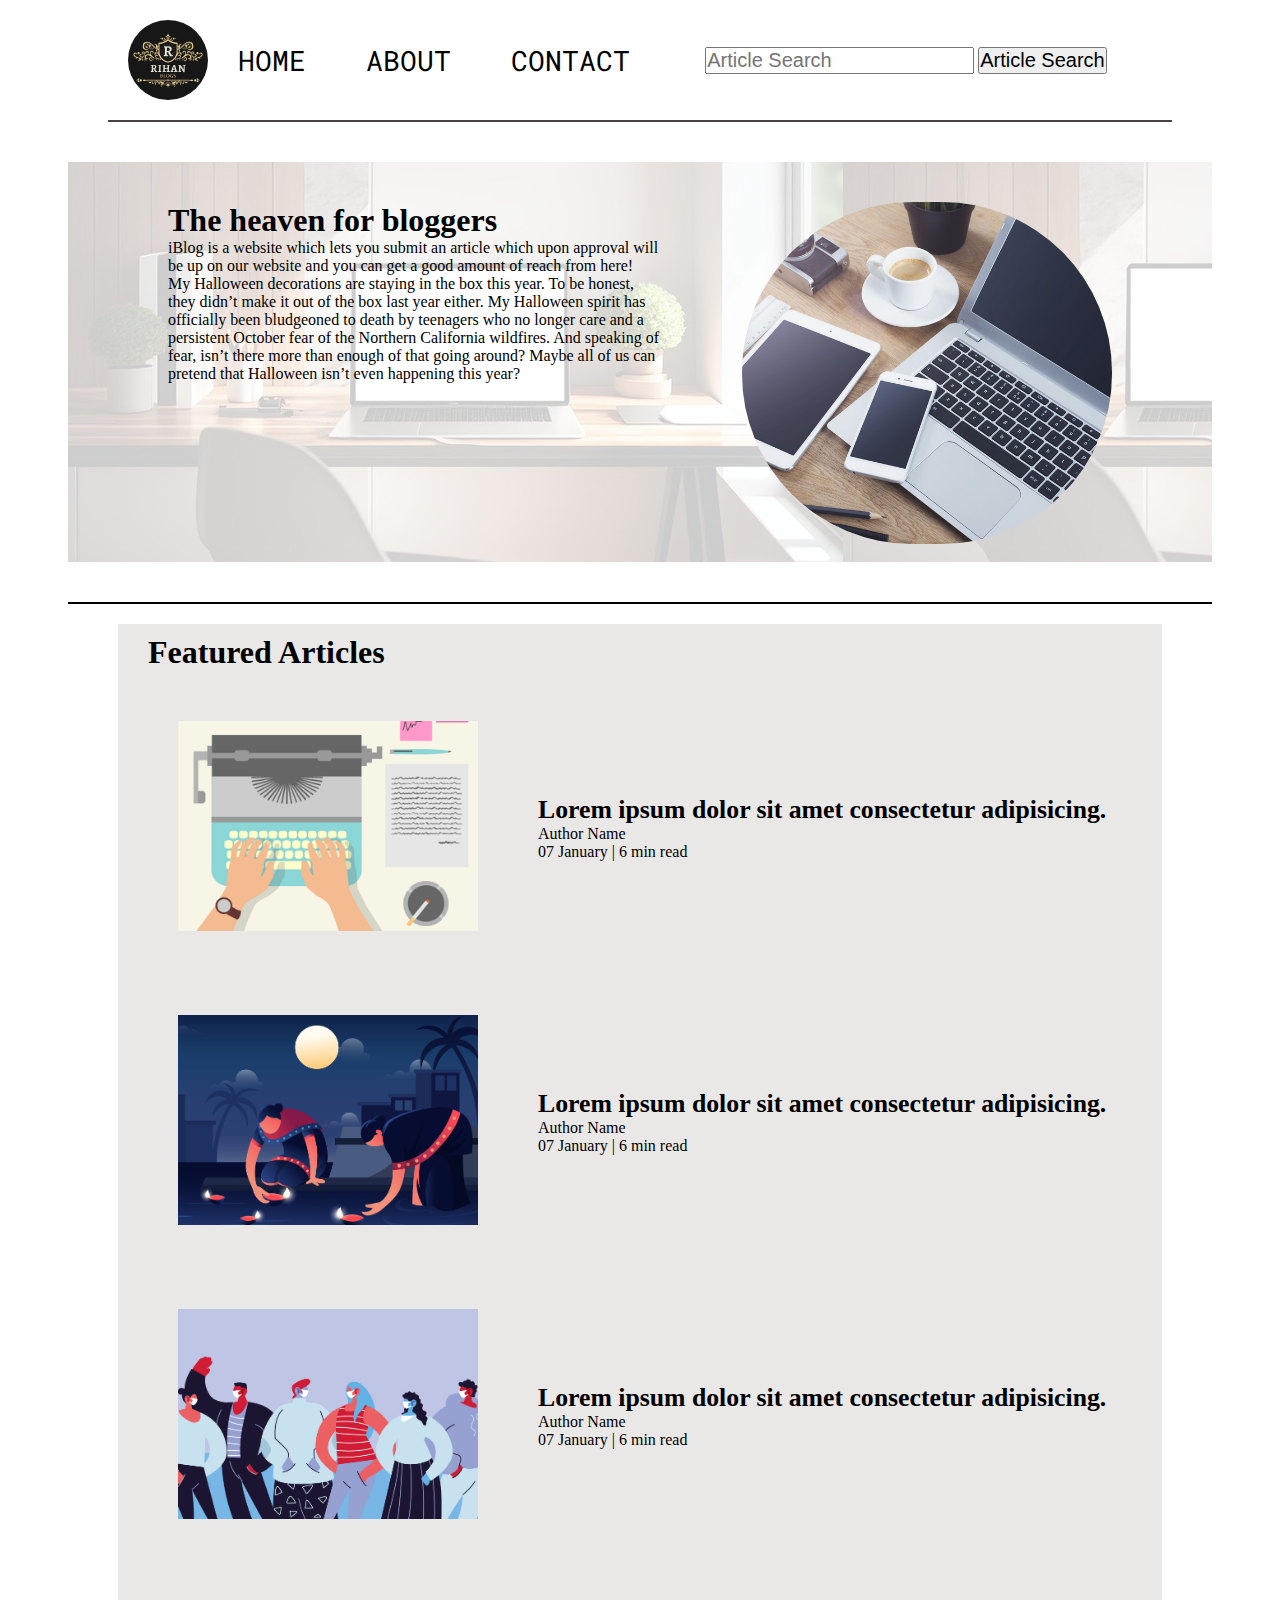
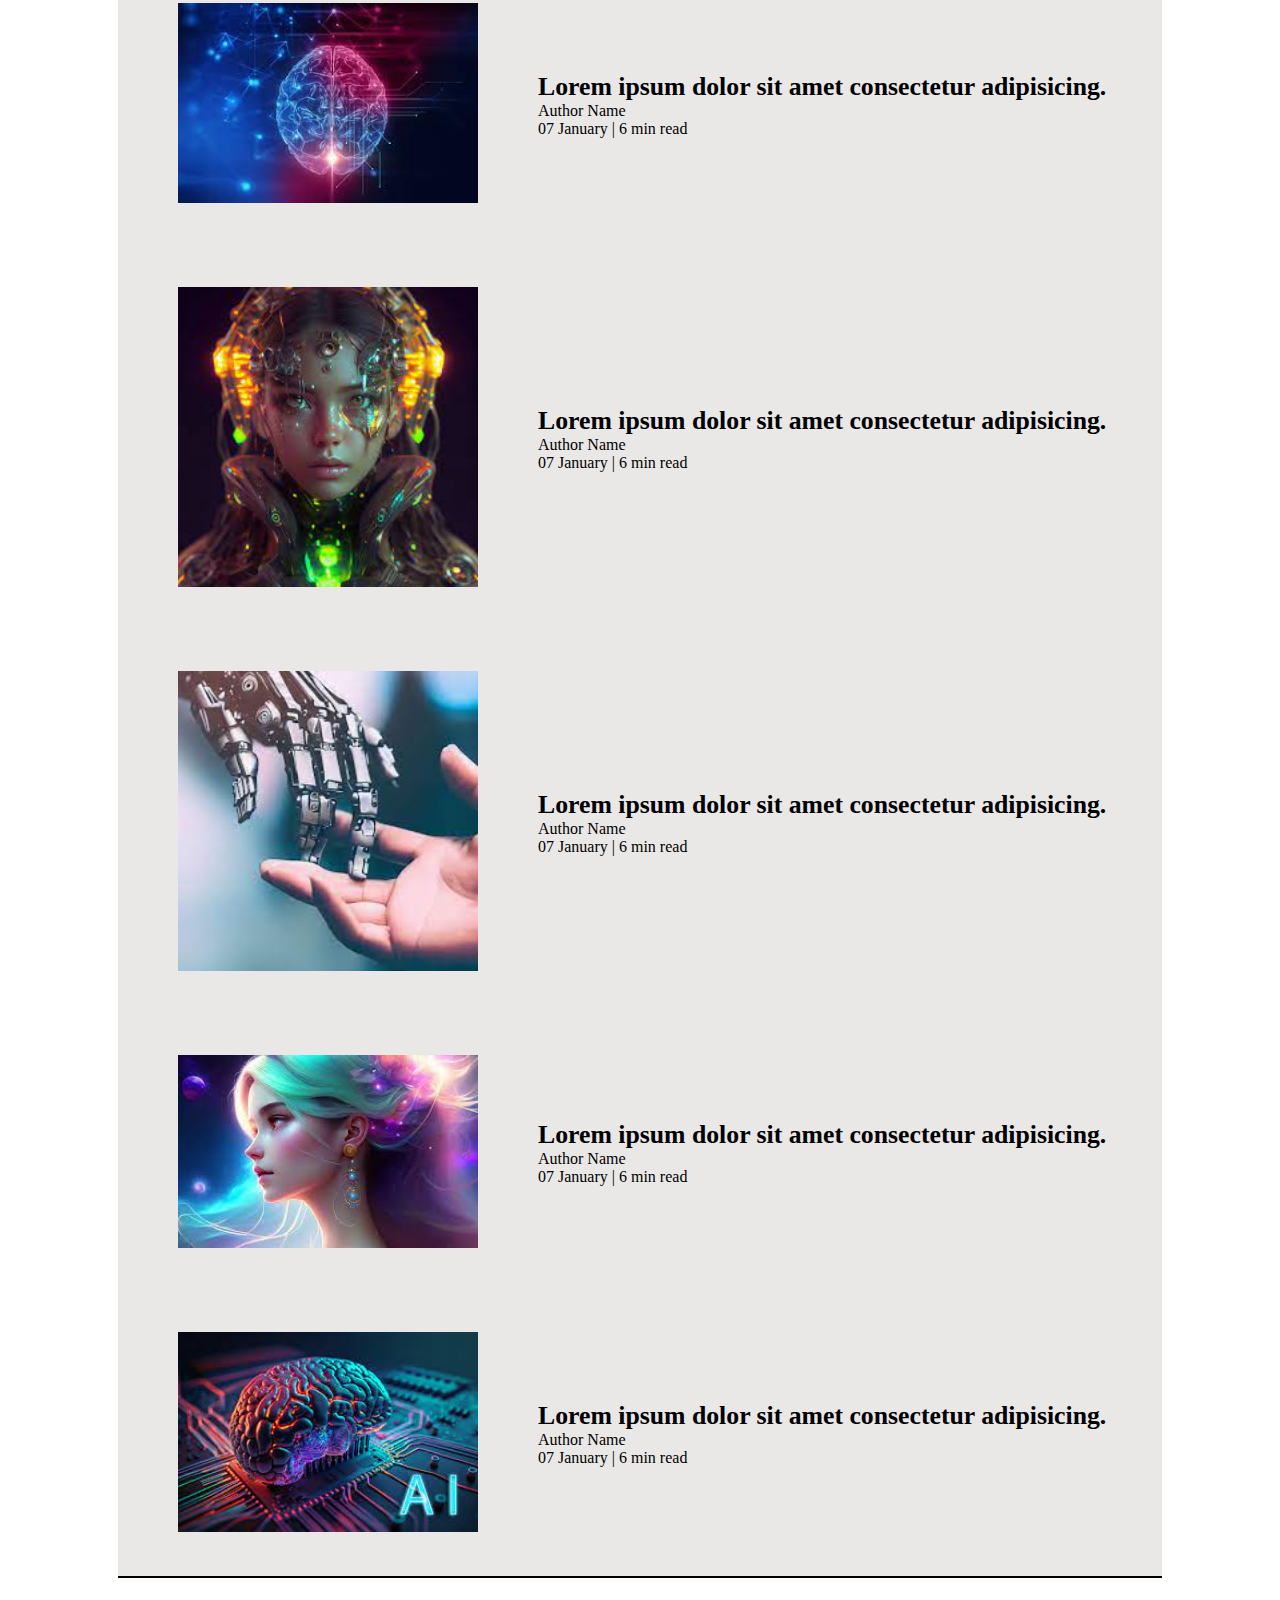
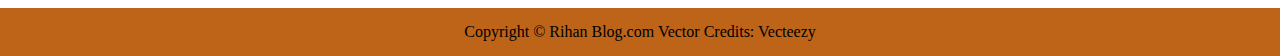
<file: index.html>
<!DOCTYPE html>
<html lang="en">

<head>
    <meta charset="UTF-8">
    <meta name="viewport" content="width=device-width, initial-scale=1.0">
    <link rel="preconnect" href="https://fonts.googleapis.com">
    <link rel="preconnect" href="https://fonts.gstatic.com" crossorigin>
    <link href="https://fonts.googleapis.com/css2?family=Roboto+Mono:ital,wght@1,500&display=swap" rel="stylesheet">
    <title>RIHAN BLOGE</title>
    <link rel="stylesheet" href="style.css">
    <link rel="stylesheet" media="screen and (max-width: 900px)" href="ipad.css">
    <link rel="stylesheet"  media="screen and (max-width:500px)" href="phone.css">
</head>



<style>
   
</style>

<body>
    
    <div class="contenar">
        <nav class="navbar">
            <div class="left">
                <img class="pictur" src="logo.jpeg" />
                <ul class="navitems">
                    <li><a  class="anker" href="/index.html">HOME</a></li>
                    <li><a  class="anker" href="/about.html">ABOUT</a></li>
                    <li><a  class="anker" href="/contact.html">CONTACT</a></li>
                </ul>
            </div>
            <div class="searchicon">
                <form action="/search.html" method="get" >
                <input type="text" placeholder="Article Search"  class="searchic" name="query">
                <button class="searchic">Article Search</button>
            </form>
            </div>
        </nav>
    </div>
    <div class="intro">
        <div class="paragraph">
            <h1>The heaven for bloggers</h1>
            <p class="t">iBlog is a website which lets you submit an article which upon approval will be up on our website and you
                can get a good amount of reach from here!</p>
            <p class="t"> My Halloween decorations are staying in the box this year. To be honest, they didn’t make it out of the
                box last year either. My Halloween spirit has officially been bludgeoned to death by teenagers who no
                longer care and a persistent October fear of the Northern California wildfires. And speaking of fear,
                isn’t there more than enough of that going around? Maybe all of us can pretend that Halloween isn’t even
                happening this year?</p>
        </div>
    <div>
            <img class="itoimg" src="rrr.jpeg">
        </div>
    </div>

    <div class="itmes">
        <h1>Featured Articles</h1>
        <div class="Articles">
            <div class="Articlesitem">
                <img class="i" src="1.png" >
            </div>
            <div class="Articlesitemt">
               <a   class="link" href="/index1.html"><h3> Lorem ipsum dolor sit amet consectetur adipisicing.</h3></a>
              <p>Author Name</p>
              <span> 07 January | 6 min read</span>
            </div>
        </div>
        <div class="Articles">
            <div class="Articlesitem">
                <img class="i" src="2.png" >
            </div>
            <div class="Articlesitemt">
                <a class="link" href="/index1.html"><h3> Lorem ipsum dolor sit amet consectetur adipisicing.</h3></a>
              <p>Author Name</p>
              <span> 07 January | 6 min read</span>
            </div>
        </div>
        <div class="Articles">
            <div class="Articlesitem">
                <img  class="i" src="2 (13).png" >
            </div>
            <div class="Articlesitemt">
                <a class="link" href="/index1.html"><h3> Lorem ipsum dolor sit amet consectetur adipisicing.</h3></a>
              <p>Author Name</p>
              <span> 07 January | 6 min read</span>
            </div>
        </div>
        <div class="Articles">
            <div class="Articlesitem">
                <img class="i" src="0.jpg" >
            </div>
            <div class="Articlesitemt">
                <a class="link" href="/index1.html"><h3> Lorem ipsum dolor sit amet consectetur adipisicing.</h3></a>
              <p>Author Name</p>
              <span> 07 January | 6 min read</span>
            </div>
        </div>
        <div class="Articles">
            <div class="Articlesitem">
                <img class="i" src="5.jpg">
            </div>
            <div class="Articlesitemt">
                <a class="link" href="/index1.html"><h3> Lorem ipsum dolor sit amet consectetur adipisicing.</h3></a>
              <p>Author Name</p>
              <span> 07 January | 6 min read</span>
            </div>
        </div>
        <div class="Articles">
            <div class="Articlesitem">
                <img class="i" src="6.jpg" >
            </div>
            <div class="Articlesitemt">
                <a class="link" href="/index1.html"><h3> Lorem ipsum dolor sit amet consectetur adipisicing.</h3></a>
              <p>Author Name</p>
              <span> 07 January | 6 min read</span>
            </div>
        </div>
        <div class="Articles">
            <div class="Articlesitem">
                <img class="i" src="8.jpg" >
            </div>
            <div class="Articlesitemt">
                <a class="link" href="/index1.html"><h3> Lorem ipsum dolor sit amet consectetur adipisicing.</h3></a>
              <p>Author Name</p>
              <span> 07 January | 6 min read</span>
            </div>
        </div>
        <div class="Articles">
            <div class="Articlesitem">
                <img class="i" src="9.jpg" >
            </div>
            <div class="Articlesitemt">
                <a class="link" href="/index1.html"><h3> Lorem ipsum dolor sit amet consectetur adipisicing.</h3></a>
              <p>Author Name</p>
              <span> 07 January | 6 min read</span>
            </div>
        </div>
    </div>

    <footer class="footer">
        <p>Copyright © Rihan Blog.com
         Vector Credits: Vecteezy
        </p>
    </footer>


</body>

</html>
</file>
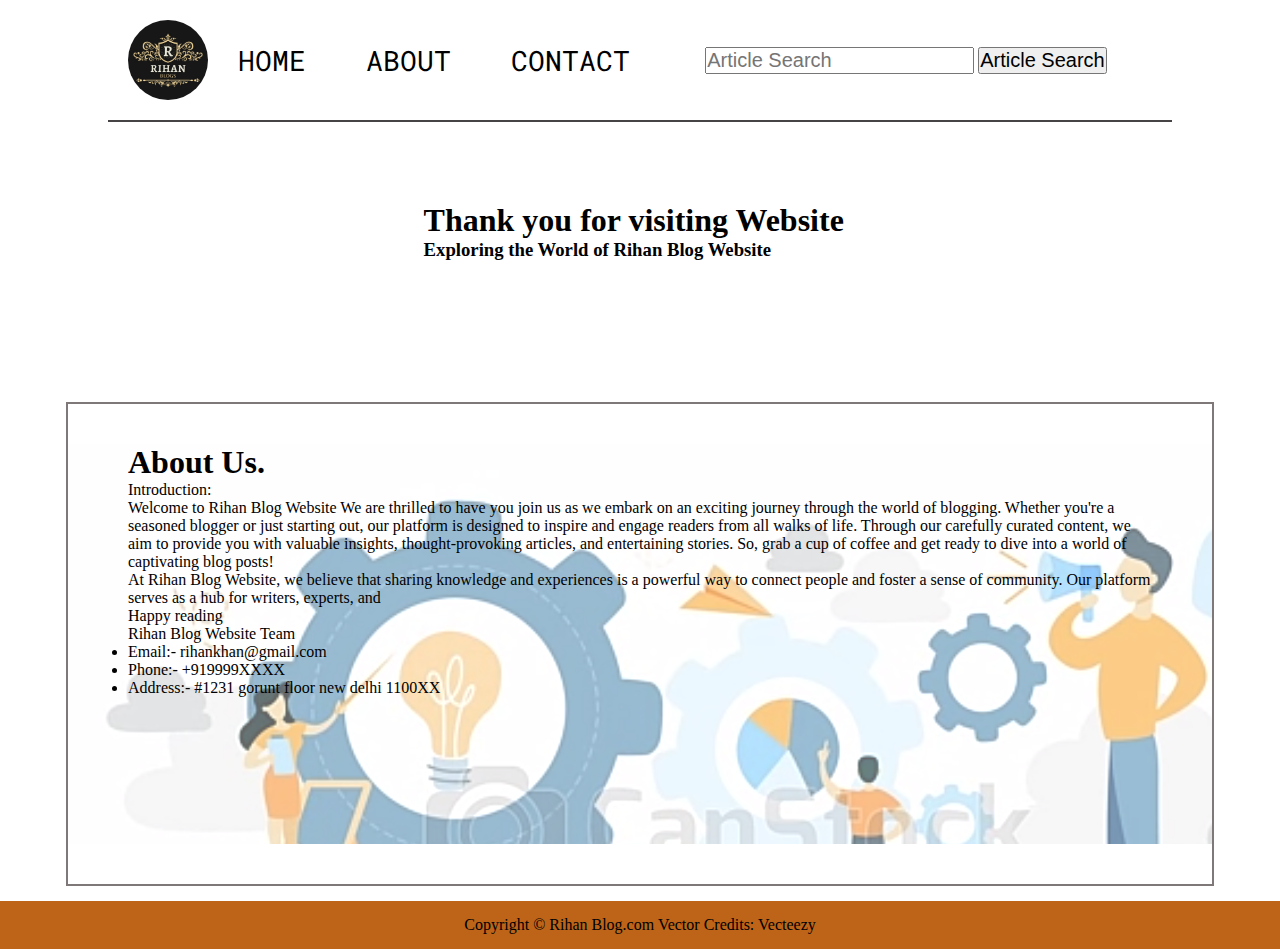
<file: about.html>
<!DOCTYPE html>
<html lang="en">

<head>
    <meta charset="UTF-8">
    <meta name="viewport" content="width=device-width, initial-scale=1.0">
    <link rel="preconnect" href="https://fonts.googleapis.com">
    <link rel="preconnect" href="https://fonts.gstatic.com" crossorigin>
    <link href="https://fonts.googleapis.com/css2?family=Roboto+Mono:ital,wght@1,500&display=swap" rel="stylesheet">
    <link rel="stylesheet" href="style.css">
    <link rel="stylesheet" media="screen and (max-width: 900px)" href="ipad.css">
    <link rel="stylesheet"  media="screen and (max-width:500px)" href="phone.css">

    <title>About</title>
</head>

<body>
    <div class="contenar">
        <nav class="navbar">
            <div class="left">
                <img class="pictur" src="logo.jpeg">
                <ul class="navitems">
                    <li><a class="anker" href="/index.html">HOME</a></li>
                    <li><a class="anker" href="/about.html">ABOUT</a></li>
                    <li><a class="anker" href="/contact.html">CONTACT</a></li>
                </ul>
            </div>
            <div class="searchicon">
                <form action="/search.html" method="get" >
                <input type="text" placeholder="Article Search"  class="searchic" name="query">
                <button class="searchic">Article Search</button>
            </form>
            </div>
        </nav>
    </div>
    <div class="aboutt">
        <div class="abouthead">
            <h1>Thank you for visiting Website</h1>
            <h3>Exploring the World of Rihan Blog Website</h3>
        </div>
    </div>
    <div class="intro2">
        <div class="paragraph2">
            <h1>About Us.</h1>
            <p>Introduction:</p>
            <p>Welcome to Rihan Blog Website We are thrilled to have you join us as we embark on an exciting journey
                through the world of blogging. Whether you're a seasoned blogger or just starting out, our platform is
                designed to inspire and engage readers from all walks of life. Through our carefully curated content, we
                aim to provide you with valuable insights, thought-provoking articles, and entertaining stories. So,
                grab a cup of coffee and get ready to dive into a world of captivating blog posts!</p>
            <p>At Rihan Blog Website, we believe that sharing knowledge and experiences is a powerful way to connect
                people and foster a sense of community. Our platform serves as a hub for writers, experts, and
            </p>
           
            <p> Happy reading</p>
        
            <p> Rihan Blog Website Team</p>
            <li>Email:- rihankhan@gmail.com</li>
                    <li>Phone:- +919999XXXX</li>
                    <li>Address:- #1231 gorunt floor new delhi 1100XX</li>
        </div>
    </div>
    <footer class="footer">
        <p>Copyright © Rihan Blog.com
         Vector Credits: Vecteezy
        </p>
    </footer>

</body>

</html>
</file>
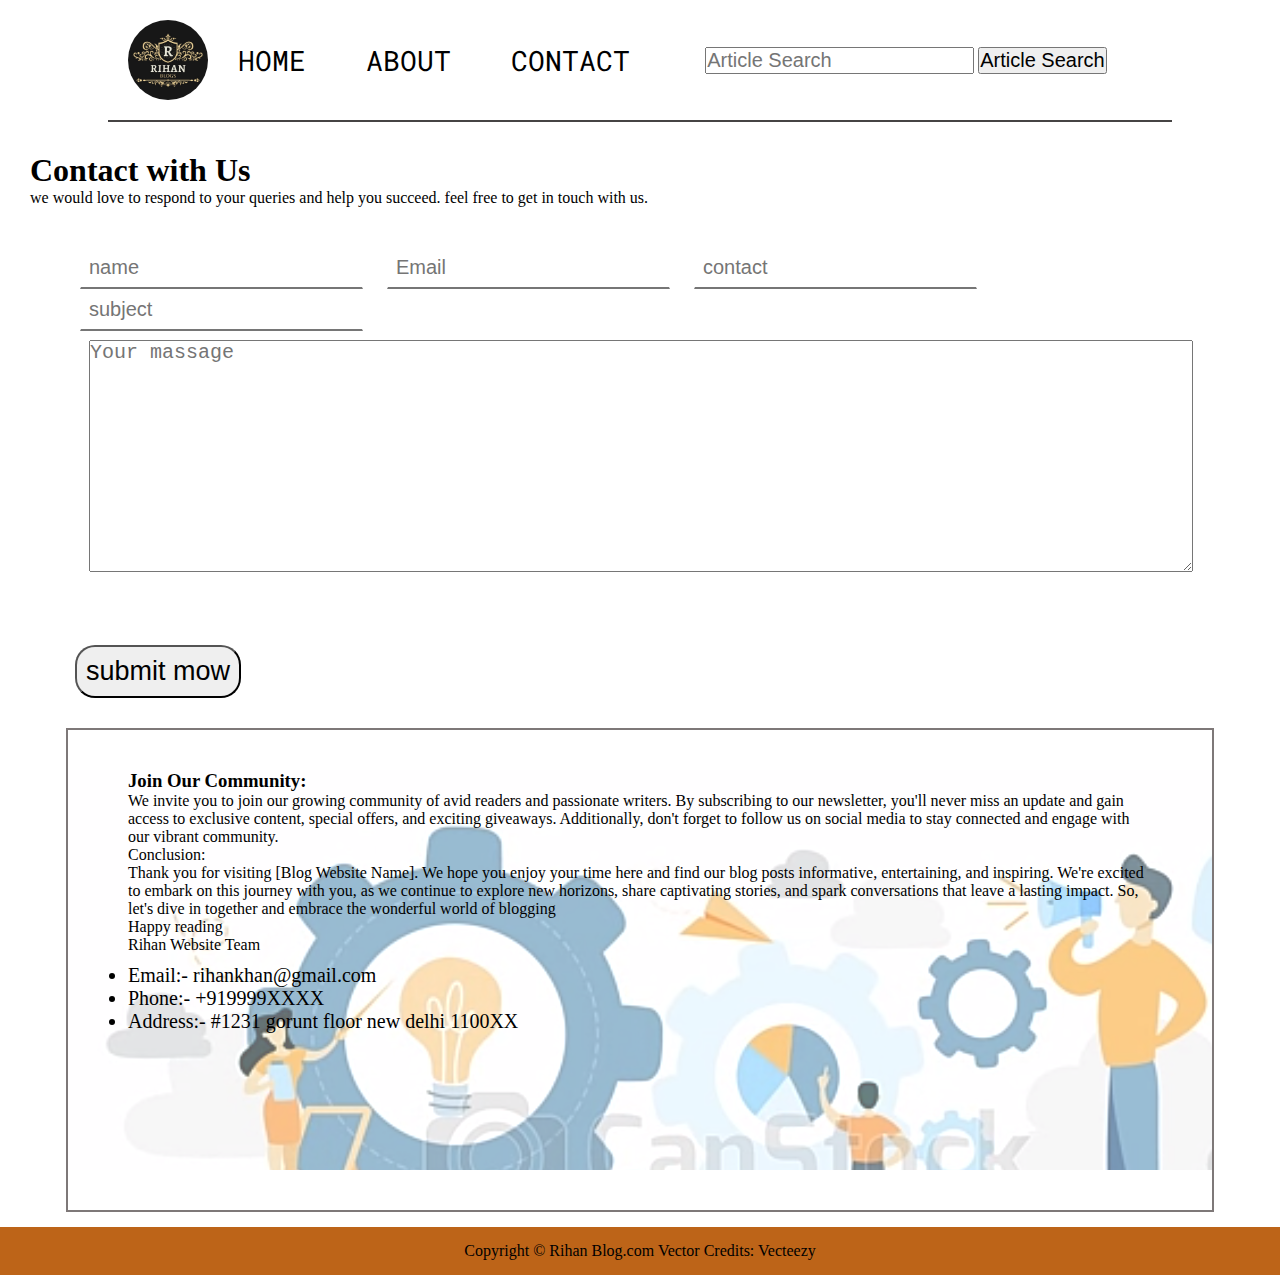
<file: contact.html>
<!DOCTYPE html>
<html lang="en">

<head>
    <meta charset="UTF-8">
    <meta name="viewport" content="width=device-width, initial-scale=1.0">
    <link rel="preconnect" href="https://fonts.googleapis.com">
    <link rel="preconnect" href="https://fonts.gstatic.com" crossorigin>
    <link href="https://fonts.googleapis.com/css2?family=Roboto+Mono:ital,wght@1,500&display=swap" rel="stylesheet">
    <link rel="stylesheet" href="style.css">
    <link rel="stylesheet" media="screen and (max-width: 900px)" href="ipad.css">
    <link rel="stylesheet"  media="screen and (max-width:500px)" href="phone.css">
    <title>CONTACT</title>
    
</head>

<body>
    <div class="contenar">
        <nav class="navbar">
            <div class="left">
                <img class="pictur" src="logo.jpeg">
                <ul class="navitems">
                    <li><a class="anker" href="/index.html">HOME</a></li>
                    <li><a class="anker" href="/about.html">ABOUT</a></li>
                    <li><a class="anker" href="/contact.html">CONTACT</a></li>
                </ul>
            </div>
            <div class="searchicon">
                <form action="/search.html" method="get" >
                <input type="text" placeholder="Article Search"  class="searchic" name="query">
                <button class="searchic">Article Search</button>
            </form>
            </div>
        </nav>
    </div>


    <div class="intro1">
        <div class="contact">
            <div class="feedback">
                <div class="hdli">
                    <h1>Contact with Us</h1>
              <p>we would love to respond to your queries and help you succeed.
                feel free to get in touch with us.</p>
                </div>
               <div class="conttext">
                <input class="text" type="text" placeholder="name">
                <input class="text" type="text" placeholder="Email">
                <input class="text" type="text" placeholder="contact">
                <input class="text" type="text" placeholder="subject">
                <div class="text">
                    <textarea class="textarea" name="text" placeholder="Your massage"  cols="45"
                        rows="10"></textarea>
                </div>
               </div>
                <div class="btn">
                    <input class="btns" type="submit" value="submit mow">
                </div>
            </div>
        </div>
    </div>
    <div class="intro2">
        <div class="paragraph2">
         <h3>Join Our Community:</h3>
            <p> We invite you to join our growing community of avid readers and passionate writers. By subscribing to
                our newsletter, you'll never miss an update and gain access to exclusive content, special offers, and
                exciting giveaways. Additionally, don't forget to follow us on social media to stay connected and engage
                with our vibrant community.</p>

            <p> Conclusion:</p>
            <p>Thank you for visiting [Blog Website Name]. We hope you enjoy your time here and find our blog posts
                informative, entertaining, and inspiring. We're excited to embark on this journey with you, as we
                continue to explore new horizons, share captivating stories, and spark conversations that leave a
                lasting impact. So, let's dive in together and embrace the wonderful world of blogging
            </p>
            <p>Happy reading</p>

            <p>Rihan Website Team</p>
                <ul class="paged">
                    <li>Email:- rihankhan@gmail.com</li>
                    <li>Phone:- +919999XXXX</li>
                    <li>Address:- #1231 gorunt floor new delhi 1100XX</li>
                </ul>
           
        </div>
    </div>
    <footer class="footer">
        <p>Copyright © Rihan Blog.com
            Vector Credits: Vecteezy
        
        </p>
    </footer>

</body>

</html>
</file>
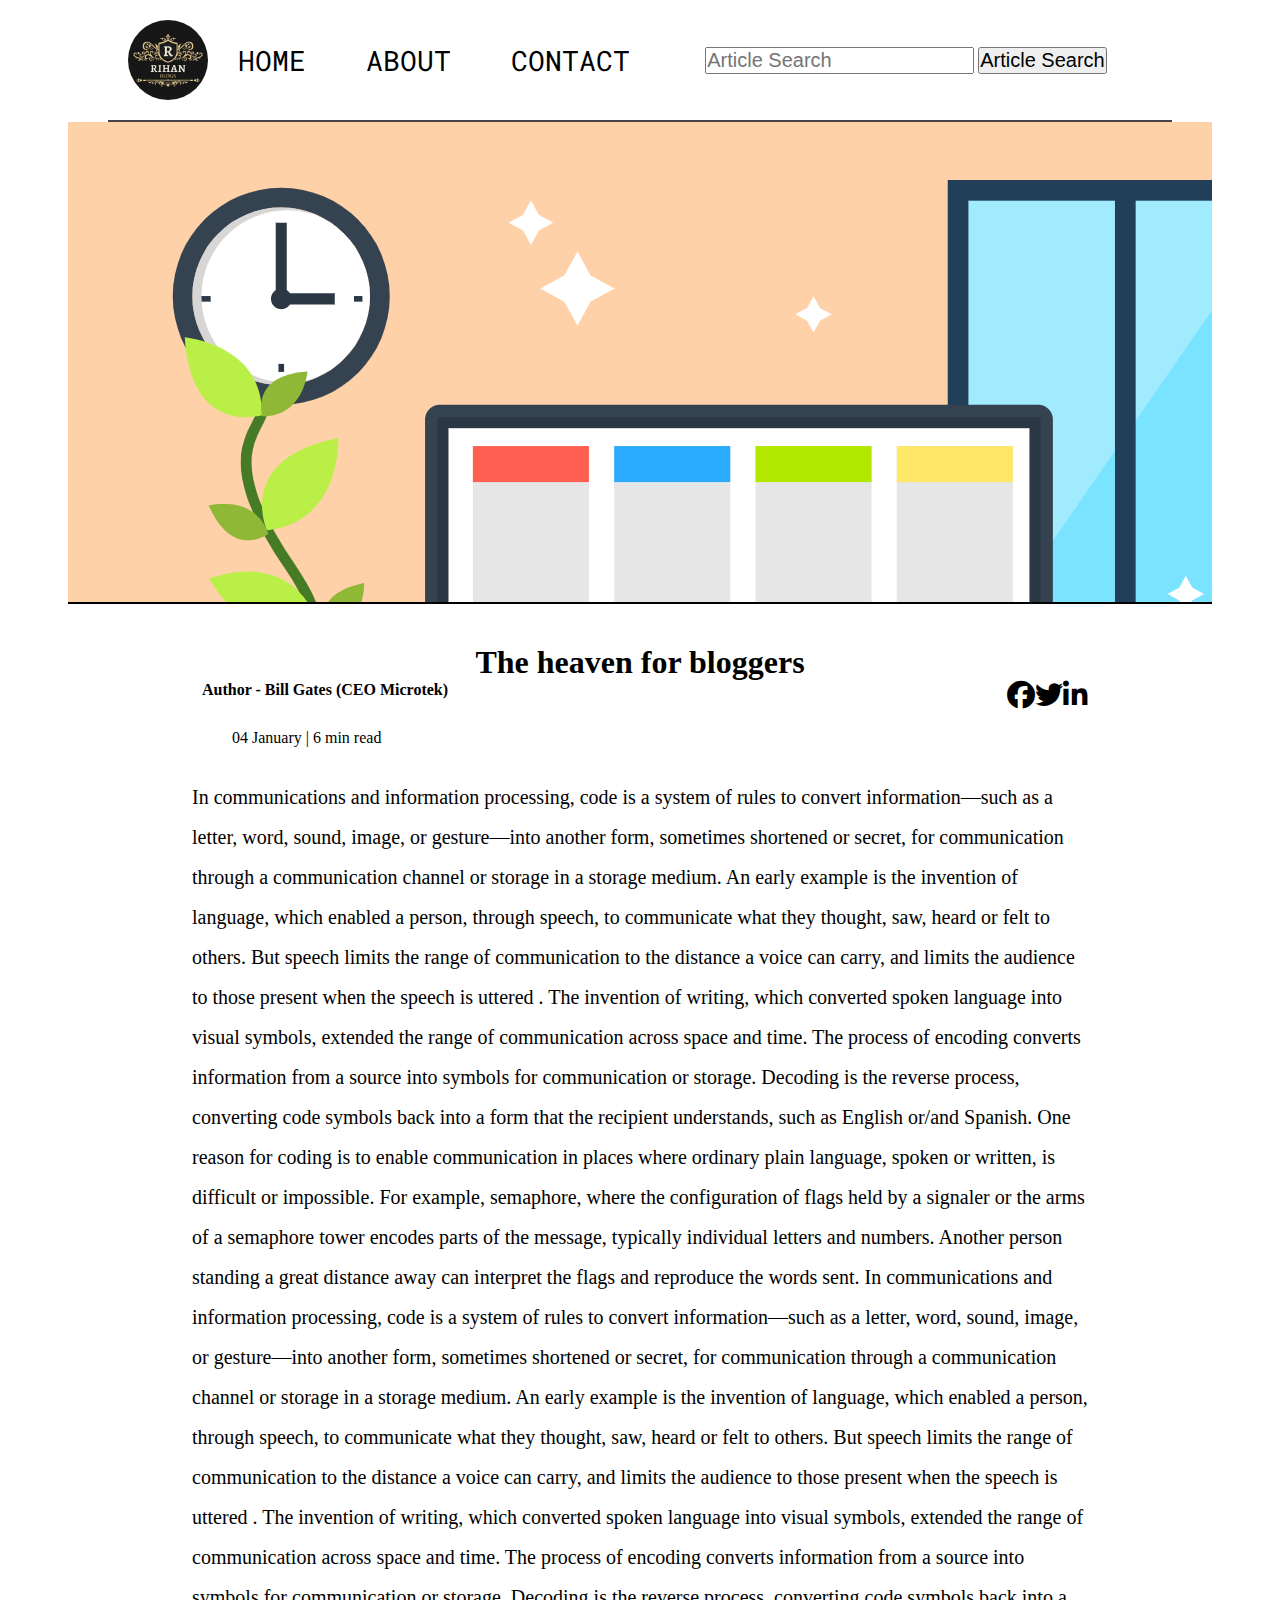
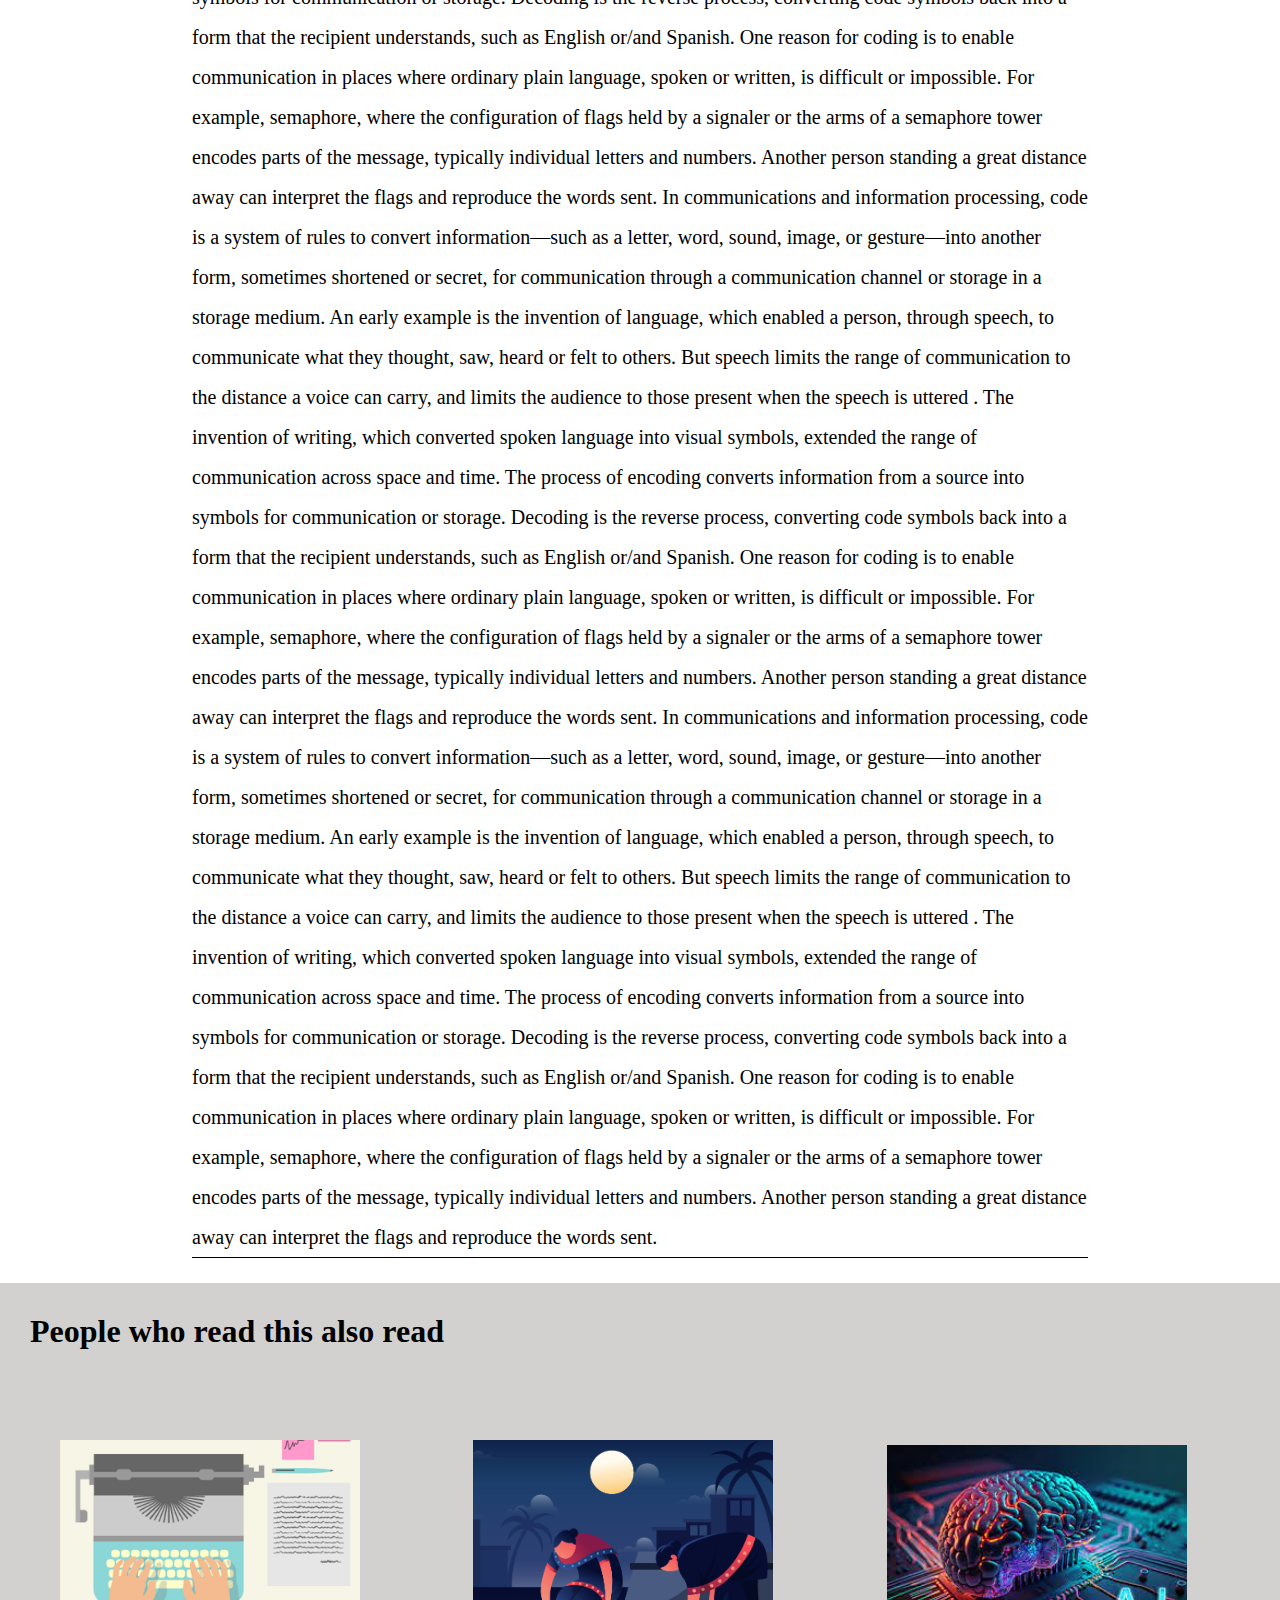
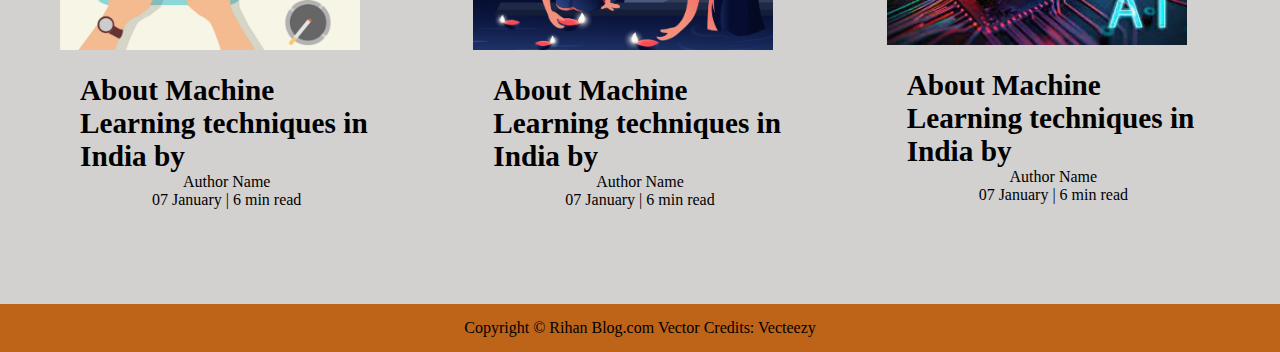
<file: index1.html>
<!DOCTYPE html>
<html lang="en">

<head>
    <meta charset="UTF-8">
    <meta name="viewport" content="width=device-width, initial-scale=1.0">
    <link rel="stylesheet" href="https://cdnjs.cloudflare.com/ajax/libs/font-awesome/6.4.0/css/all.min.css">
    <link rel="stylesheet" href="https://cdnjs.cloudflare.com/ajax/libs/font-awesome/4.7.0/css/font-awesome.min.css">
    <link href="https://fonts.googleapis.com/css2?family=Roboto+Mono:ital,wght@1,500&display=swap" rel="stylesheet">
    <link rel="stylesheet" href="style.css">
    <link rel="stylesheet" media="screen and (max-width: 900px)" href="ipad.css">
    <link rel="stylesheet"  media="screen and (max-width:500px)" href="phone.css">
    <title>Articles blog</title>
</head>

<body>

    <div class="contenar">
        <nav class="navbar">
            <div class="left">
                <img class="pictur" src="logo.jpeg">
                <ul class="navitems">
                    <li><a class="anker" href="/index.html">HOME</a></li>
                    <li><a class="anker" href="/about.html">ABOUT</a></li>
                    <li><a class="anker" href="/contact.html">CONTACT</a></li>
                </ul>
            </div>
            <div class="searchicon">
                <form action="/search.html" method="get" >
                <input type="text" placeholder="Article Search"  class="searchic" name="query">
                <button class="searchic">Article Search</button>
            </form>
            </div>
        </nav>
    </div>
    <div class="newimg">
   
    </div>
    <div class="newpage">
        <div class=" bloggers">
            <h1>The heaven for bloggers</h1>
        </div>
        <div class="Author">
            <div class="left1">
                <h4>Author - Bill Gates (CEO Microtek)</h4>
                <div class="left2">04 January | 6 min read</div>
            </div>
            <div class="right">
                <ul class="icon">
                    <li>
                        <a id="link1" href="#" class="fab fa-facebook"></a>
                    </li>
                    <li>
                        <a id="link2" href="#" class="fab fa-twitter"></a>
                    </li>
                    <li>
                        <a id="link3" href="#" class="fab fa-linkedin"></a>
                    </li>
                </ul>
            </div>
        </div>
    </div>
    <div class="communication">
        <div class="comm">
            <p>In communications and information processing, code is a system of rules to convert information—such as a
                letter, word, sound, image, or gesture—into another form, sometimes shortened or secret, for
                communication
                through a communication channel or storage in a storage medium. An early example is the invention of
                language, which enabled a person, through speech, to communicate what they thought, saw, heard or felt
                to
                others. But speech limits the range of communication to the distance a voice can carry, and limits the
                audience to those present when the speech is uttered . The invention of writing, which converted spoken
                language into visual symbols, extended the range of communication across space and time. The process of
                encoding converts information from a source into symbols for communication or storage. Decoding is the
                reverse process, converting code symbols back into a form that the recipient understands, such as
                English
                or/and Spanish. One reason for coding is to enable communication in places where ordinary plain
                language,
                spoken or written, is difficult or impossible. For example, semaphore, where the configuration of flags
                held
                by a signaler or the arms of a semaphore tower encodes parts of the message, typically individual
                letters
                and numbers. Another person standing a great distance away can interpret the flags and reproduce the
                words
                sent.

                In communications and information processing, code is a system of rules to convert information—such as a
                letter, word, sound, image, or gesture—into another form, sometimes shortened or secret, for
                communication
                through a communication channel or storage in a storage medium. An early example is the invention of
                language, which enabled a person, through speech, to communicate what they thought, saw, heard or felt
                to
                others. But speech limits the range of communication to the distance a voice can carry, and limits the
                audience to those present when the speech is uttered . The invention of writing, which converted spoken
                language into visual symbols, extended the range of communication across space and time. The process of
                encoding converts information from a source into symbols for communication or storage. Decoding is the
                reverse process, converting code symbols back into a form that the recipient understands, such as
                English
                or/and Spanish. One reason for coding is to enable communication in places where ordinary plain
                language,
                spoken or written, is difficult or impossible. For example, semaphore, where the configuration of flags
                held
                by a signaler or the arms of a semaphore tower encodes parts of the message, typically individual
                letters
                and numbers. Another person standing a great distance away can interpret the flags and reproduce the
                words
                sent.

                In communications and information processing, code is a system of rules to convert information—such as a
                letter, word, sound, image, or gesture—into another form, sometimes shortened or secret, for
                communication
                through a communication channel or storage in a storage medium. An early example is the invention of
                language, which enabled a person, through speech, to communicate what they thought, saw, heard or felt
                to
                others. But speech limits the range of communication to the distance a voice can carry, and limits the
                audience to those present when the speech is uttered . The invention of writing, which converted spoken
                language into visual symbols, extended the range of communication across space and time. The process of
                encoding converts information from a source into symbols for communication or storage. Decoding is the
                reverse process, converting code symbols back into a form that the recipient understands, such as
                English
                or/and Spanish. One reason for coding is to enable communication in places where ordinary plain
                language,
                spoken or written, is difficult or impossible. For example, semaphore, where the configuration of flags
                held
                by a signaler or the arms of a semaphore tower encodes parts of the message, typically individual
                letters
                and numbers. Another person standing a great distance away can interpret the flags and reproduce the
                words
                sent.

                In communications and information processing, code is a system of rules to convert information—such as a
                letter, word, sound, image, or gesture—into another form, sometimes shortened or secret, for
                communication
                through a communication channel or storage in a storage medium. An early example is the invention of
                language, which enabled a person, through speech, to communicate what they thought, saw, heard or felt
                to
                others. But speech limits the range of communication to the distance a voice can carry, and limits the
                audience to those present when the speech is uttered . The invention of writing, which converted spoken
                language into visual symbols, extended the range of communication across space and time. The process of
                encoding converts information from a source into symbols for communication or storage. Decoding is the
                reverse process, converting code symbols back into a form that the recipient understands, such as
                English
                or/and Spanish. One reason for coding is to enable communication in places where ordinary plain
                language,
                spoken or written, is difficult or impossible. For example, semaphore, where the configuration of flags
                held
                by a signaler or the arms of a semaphore tower encodes parts of the message, typically individual
                letters
                and numbers. Another person standing a great distance away can interpret the flags and reproduce the
                words
                sent.</p>
        </div>
    </div>
    <div class="arty">
        <div class="artheading">
            <h1>People who read this also read</h1>
        </div>
        <div class="Articles1">
            <div class="Articlesitem">
                <img class="nimg"  src="1.png">
                <div class="secontpage">
             <a href="index.js" class="line1"><h3>About Machine Learning techniques in India by </h3></a>
                    <div>Author Name</div>
                    <span>07 January | 6 min read</span>
                </div>
            </div>

            <div class="Articlesitem">
                <img  class="nimg" src="2.png"> 
                <div class="secontpage">
                    <a href="index.js" class="line1"><h3>About Machine Learning techniques in India by </h3></a>
                    <div>Author Name</div>
                    <span>07 January | 6 min read</span>
                </div>
            </div>
            
            <div class="Articlesitem">
                <img  class="nimg" src="9.jpg"> 
                <div class="secontpage">
                    <a href="index.js" class="line1"><h3>About Machine Learning techniques in India by </h3></a>
                    <div>Author Name</div>
                    <span>07 January | 6 min read</span>
                  
                </div>
            </div>
        </div>

        <footer class="footer">
            <p>Copyright © Rihan Blog.com
                Vector Credits: Vecteezy
            </p>
        </footer>


</body>

</html>
</file>
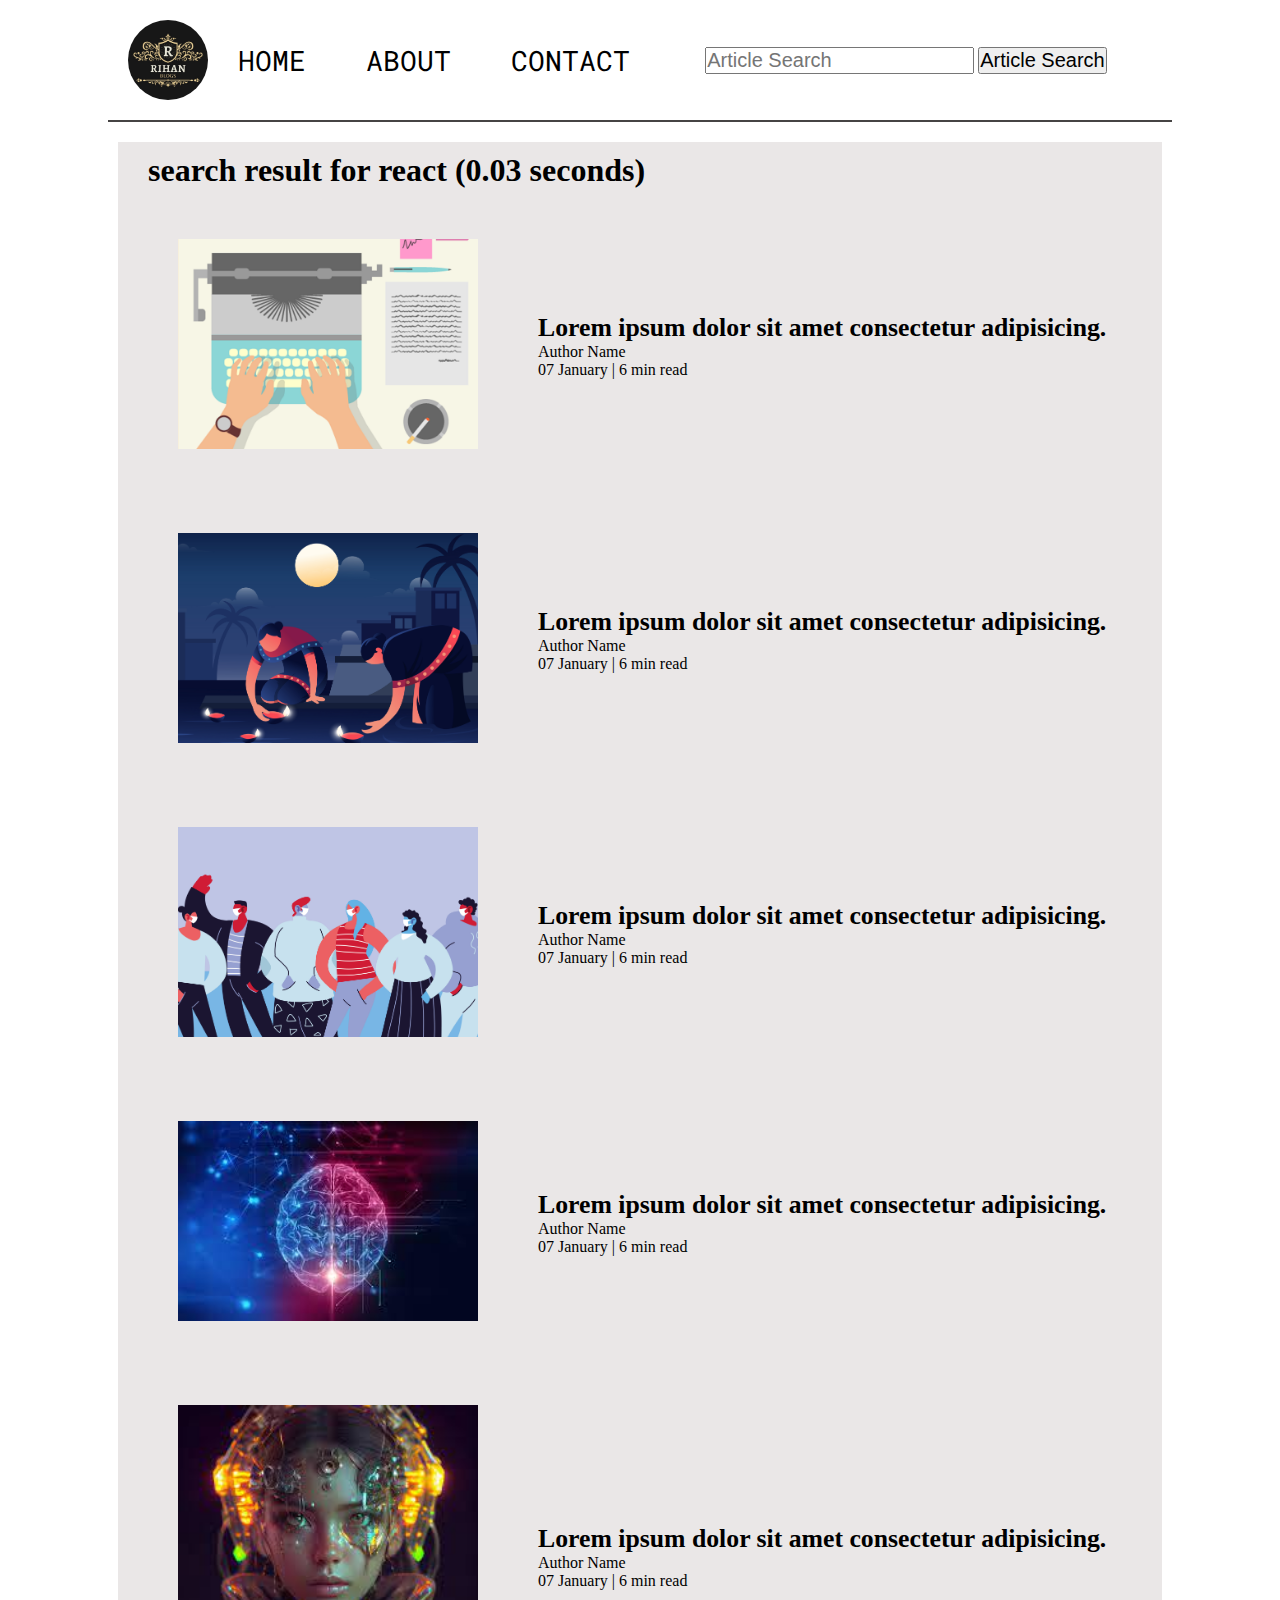
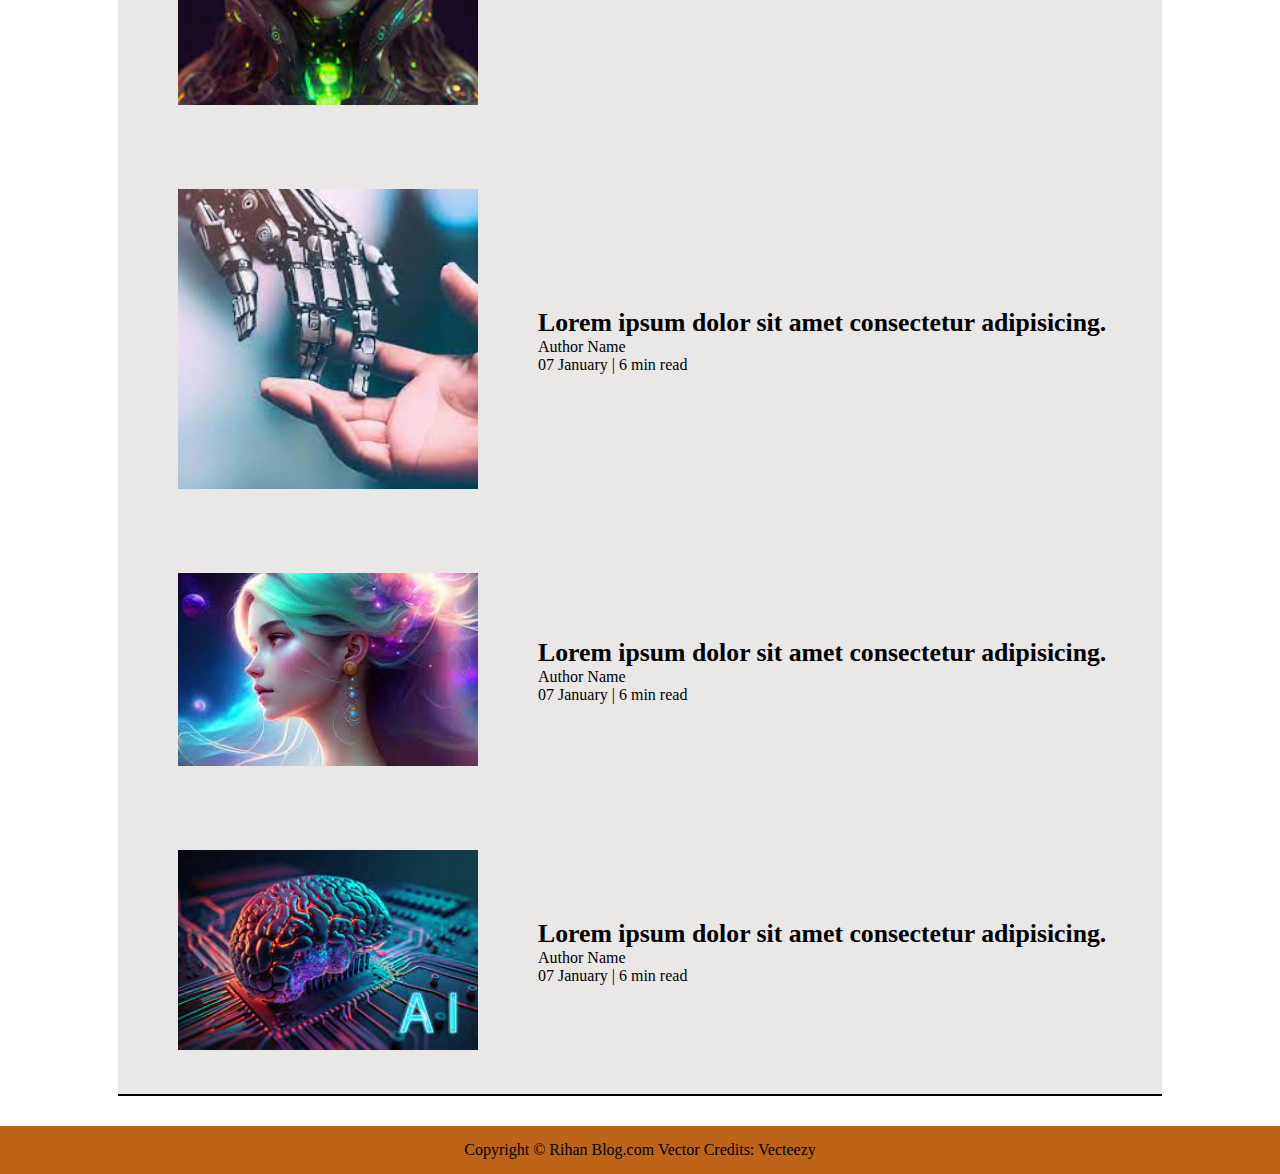
<file: search.html>
<!DOCTYPE html>
<html lang="en">
<head>
    <meta charset="UTF-8">
    <meta name="viewport" content="width=device-width, initial-scale=1.0">
    <link rel="preconnect" href="https://fonts.googleapis.com">
    <link rel="preconnect" href="https://fonts.gstatic.com" crossorigin>
    <link href="https://fonts.googleapis.com/css2?family=Roboto+Mono:ital,wght@1,500&display=swap" rel="stylesheet">
    <link rel="stylesheet" href="style.css">
    <link rel="stylesheet" media="screen and (max-width: 900px)" href="ipad.css">
    <title>searcpage</title>
</head>
<body>
    <div class="contenar">
        <nav class="navbar">
            <div class="left">
                <img class="pictur" src="logo.jpeg">
                <ul class="navitems">
                    <li><a class="anker" href="/index.html">HOME</a></li>
                    <li><a class="anker" href="/about.html">ABOUT</a></li>
                    <li><a class="anker" href="/contact.html">CONTACT</a></li>
                </ul>
            </div>
            <div class="searchicon">
                <form action="/search.html" method="get" >
                <input type="text" placeholder="Article Search"  class="searchic" name="query">
                <button class="searchic">Article Search</button>
            </form>
            </div>
        </nav>
    </div>
    <div class="itmes">
        <h1>search result for react (0.03 seconds)</h1>
        <div class="Articles">
            <div class="Articlesitem">
                <img class="i" src="1.png" >
            </div>
            <div class="Articlesitemt">
               <a   class="link" href="/index1.html"><h3> Lorem ipsum dolor sit amet consectetur adipisicing.</h3></a>
              <p>Author Name</p>
              <span> 07 January | 6 min read</span>
            </div>
        </div>
        <div class="Articles">
            <div class="Articlesitem">
                <img class="i" src="2.png" >
            </div>
            <div class="Articlesitemt">
                <a class="link" href="/index1.html"><h3> Lorem ipsum dolor sit amet consectetur adipisicing.</h3></a>
              <p>Author Name</p>
              <span> 07 January | 6 min read</span>
            </div>
        </div>
        <div class="Articles">
            <div class="Articlesitem">
                <img  class="i" src="2 (13).png" >
            </div>
            <div class="Articlesitemt">
                <a class="link" href="/index1.html"><h3> Lorem ipsum dolor sit amet consectetur adipisicing.</h3></a>
              <p>Author Name</p>
              <span> 07 January | 6 min read</span>
            </div>
        </div>
        <div class="Articles">
            <div class="Articlesitem">
                <img class="i" src="0.jpg" >
            </div>
            <div class="Articlesitemt">
                <a class="link" href="/index1.html"><h3> Lorem ipsum dolor sit amet consectetur adipisicing.</h3></a>
              <p>Author Name</p>
              <span> 07 January | 6 min read</span>
            </div>
        </div>
        <div class="Articles">
            <div class="Articlesitem">
                <img class="i" src="5.jpg">
            </div>
            <div class="Articlesitemt">
                <a class="link" href="/index1.html"><h3> Lorem ipsum dolor sit amet consectetur adipisicing.</h3></a>
              <p>Author Name</p>
              <span> 07 January | 6 min read</span>
            </div>
        </div>
        <div class="Articles">
            <div class="Articlesitem">
                <img class="i" src="6.jpg" >
            </div>
            <div class="Articlesitemt">
                <a class="link" href="/index1.html"><h3> Lorem ipsum dolor sit amet consectetur adipisicing.</h3></a>
              <p>Author Name</p>
              <span> 07 January | 6 min read</span>
            </div>
        </div>
        <div class="Articles">
            <div class="Articlesitem">
                <img class="i" src="8.jpg" >
            </div>
            <div class="Articlesitemt">
                <a class="link" href="/index1.html"><h3> Lorem ipsum dolor sit amet consectetur adipisicing.</h3></a>
              <p>Author Name</p>
              <span> 07 January | 6 min read</span>
            </div>
        </div>
        <div class="Articles">
            <div class="Articlesitem">
                <img class="i" src="9.jpg" >
            </div>
            <div class="Articlesitemt">
                <a class="link" href="/index1.html"><h3> Lorem ipsum dolor sit amet consectetur adipisicing.</h3></a>
              <p>Author Name</p>
              <span> 07 January | 6 min read</span>
            </div>
        </div>
    </div>

    <footer class="footer">
        <p>Copyright © Rihan Blog.com
         Vector Credits: Vecteezy
        </p>
    </footer>
</body>
</html>
</file>
<file: style.css>
*{
    padding: 0;
    margin: 0;
}
.pictur {
    display: flex;
    width: 80px;
    border-radius: 80px;
}
.navbar {
    display: flex;
}
@media screen and (max-width: 1082px) {
    .navbar {
       display: flex;
       flex-direction: column;
       font-size: 10px;
       align-items: center;
       justify-content: center;
    }
  }
.navitems {
    display: flex;
    justify-content: space-between;
    align-items: center;
    list-style: none;
    margin: auto;
    font-family: 'Roboto Mono', monospace;  
}

a{
    text-decoration: none;
    color: black;
    font-size: 28px;
}
.anker{
    padding: 30px;
}

.searchicon {
  
    display: flex;
    margin: auto;
    align-items: center;
}
.searchic{
    font-size: 20px; 
}

.left {
    display: flex;
    align-items: center;
    justify-content: space-between;
}
.i{
    width:300px;
}


.contenar{
    border-bottom: 2px solid rgb(70, 68, 68);
    padding: 20px;
    width: 80vw;
    margin: auto;
}

.intro {
    width: 80vw;
    margin: auto;
    padding: 40px 60px 40px 60px;
    height: 400px;
    display: flex;
    justify-content: center;
    position: relative;
    border-bottom: 2px solid black;
}
.link{
    font-size: 22px;
}
.intro::after {
    content: " ";
    background-image: url("ito.jpg");
    position: absolute;
    width: 100%;
    height: inherit;
    opacity: 0.2;
    z-index: -1;
}

.paragraph {
    padding: 20px;
    margin: 20px;
}
.conttext{
    padding: 40px;
}
.itoimg {
    width: 370px;
    padding: 40px;
    margin-left: auto;
    border-radius: 210px;
}
@media screen and (max-width: 900px) {
    .itoimg {
       display: none;
  
    }
  }

.list {
    display: flex;
}

.Articles{
    display: flex;
    align-items: center;
}
.Articlesitemt{
    padding: 20px;
}
.Articlesitem{
margin: 40px;

}
.footer{
    background-color: #bd6418;;
    display: flex;
   padding: 15px;
    justify-content: center;
    margin-top: 15px;
    
}
@media screen and (max-width:1082) {
    .footer{
  width: 100%;
  justify-content: center;
  align-items: center;
  padding-top: 20px;
    }
    
}
.itmes{
    padding-left: 20px;
    width: 80vw;
    margin: auto;
margin-top: 20px;
    margin-bottom: 30px;
    background-color: rgba(213, 207, 207, 0.5);
    border-bottom: 2px solid black;
}
.itmes h1{
    padding: 10px;
}

.newpage{
    width: 70vw;
    margin: auto;
    padding-top: 40px;

}

.bloggers{
    display: flex;
    justify-content: center;
    align-items: center;

    /* background-color: rgb(248, 239, 239,0.5); */
}
.Author{
    width: 70vw;
    display: flex;
    justify-content: space-between;
    /* background-color: rgb(248, 239, 239,0.5); */
   
}
.left1{
    padding-left: 10px;
}
.left2{
padding: 30px;
}

.icon{
 display: flex;
  list-style: none;
  
}
.communication{
    width: 70vw;
    margin: auto;
line-height: 40px;
    /* background-color: rgb(248, 239, 239,0.5); */
    font-size: 20px;
    border-bottom: 1px solid black;
}
.secontpage{
    display: flex;
    flex-direction: column;
    justify-content: center;
    align-items: center;
    margin: 20px;

}
.line1{
    font-size: 25px;
    color: black;
}
.Articles1{
    display: flex;
    justify-content: center;
    align-items: center;
   padding: 20px;

}
.arty{
    margin-top: 25px;
    background-color: rgba(167, 161, 161, 0.5);
}
.artheading{
   padding: 30px;
 
}
.texarea{
    padding-top: 20px;
}
.inpt{
   border-color: #bd6418;
}

.feedback{
   justify-content: center;
   align-items: center;
    padding: 30px;
  
}
.text{
   font-size: 20px;
    padding: 8px;
 margin-left: 10px;
 margin-right: 10px;
    border-top: 1px solid #fff;
    border-right: 1px solid #fff;
    border-left: 1px solid #fff;
}
.textarea{
    font-size: 20px;
    width: 100%;
}
.texarea{
    margin: auto;
}

.paged{
    padding-top:10px ;
    font-size: 20px;
    color:black;
}


.btn{
    padding-top: 20px;
  padding-left: 20px;
display: inline-flex;
}
.btns{
    border-radius: 20px;
    font-size: 27px;
    padding: 9px;
    margin-left: 25px;
}
.pictur1{
    display: flex;
    justify-content: center;
    border-radius: 70px;
    margin-left:35px ;
}

.intro2{
    width: 80vw;
    margin: auto;
    padding: 40px 60px 40px 60px;
    height: 400px;
    display: flex;
    justify-content: center;
    position: relative;
    border: 2px solid rgb(126, 120, 120);
}

.intro2::after {
    content: " ";
    background-image: url("about.png");
 
    position: absolute;
    width: 100%;
    height: inherit;
    opacity: 0.6;
    z-index: -1;
}

.aboutt{
padding-left: 37%;
}
.abouthead{
    padding-top: 80px;
 margin-left: -50px;  
 height: 200px;
}

@media screen and (max-width: 1082px) {
    .abouthead{
    
    margin-right: 50px;
     
    }
  }

  .newimg{
    width: 80vw;
    margin: auto;
    padding: 40px 60px 40px 60px;
    height: 400px;
    background-image: url("new.png");
    background-repeat: repeat-y;
    display: flex;
    justify-content: center;
    position: relative;
    border-bottom: 2px solid black;
}

.newimg::after {
    content: " ";
  
    position: absolute;
    width: 100%;
    height: inherit;
    opacity: 0.2;
    z-index: -1;
}
.nimg{
    width: 300px;

}
</file>
<file: ipad.css>
.left {
    display: flex;
        flex-direction: column;
        align-items: center;
        padding: 20px;
        justify-content: space-between;
 
    }

    .Articles{
        display: flex;
    flex-direction: column;
    }
    .Articlesitemt{
     display: flex;
    flex-direction: column;
    align-items: center;
    }

    .paragraph {
       font-size: 12px;
    }

    .anker{
        font-size: 18px;
    }
    .searchic{
        font-size: 10px;
        margin: auto; 
    }
    .i{
        width:200px
    }
    .pictur{
    margin-bottom: 20px;
    }
    .t{
        max-width: 1300px;
    }

    .intro{
        padding:30px;
    }
    .itmes{
        padding: 0px;
    }
    .hdli{
        display: flex;
        flex-direction: column;
        font-size: 10px;
    }
 .textarea{
    width: 100%;
 }
 .Articles1{
    display: flex;
    flex-direction: column;
    justify-content: center;
    align-items: center;
 }
 .icon{
    display: flex;
    flex-direction: column;
    padding: 10px;
 }
 .arty{
    width: 80vw;
  margin:auto;
 }
 .intro2{
    width: 65vw;
    justify-content: center;
    align-items: center;
    font-size: 10px;
  
}
.navitems {
    display: flex;
    align-items: center;
    list-style: none;
    font-family: 'Roboto Mono', monospace;  
}
.btns{
    border-radius: 20px;
    font-size: 15px;
    padding: 9px;
    margin-left: 10px;
}
</file>
<file: phone.css>
.nimg{
    width: 230px;
}
</file>
